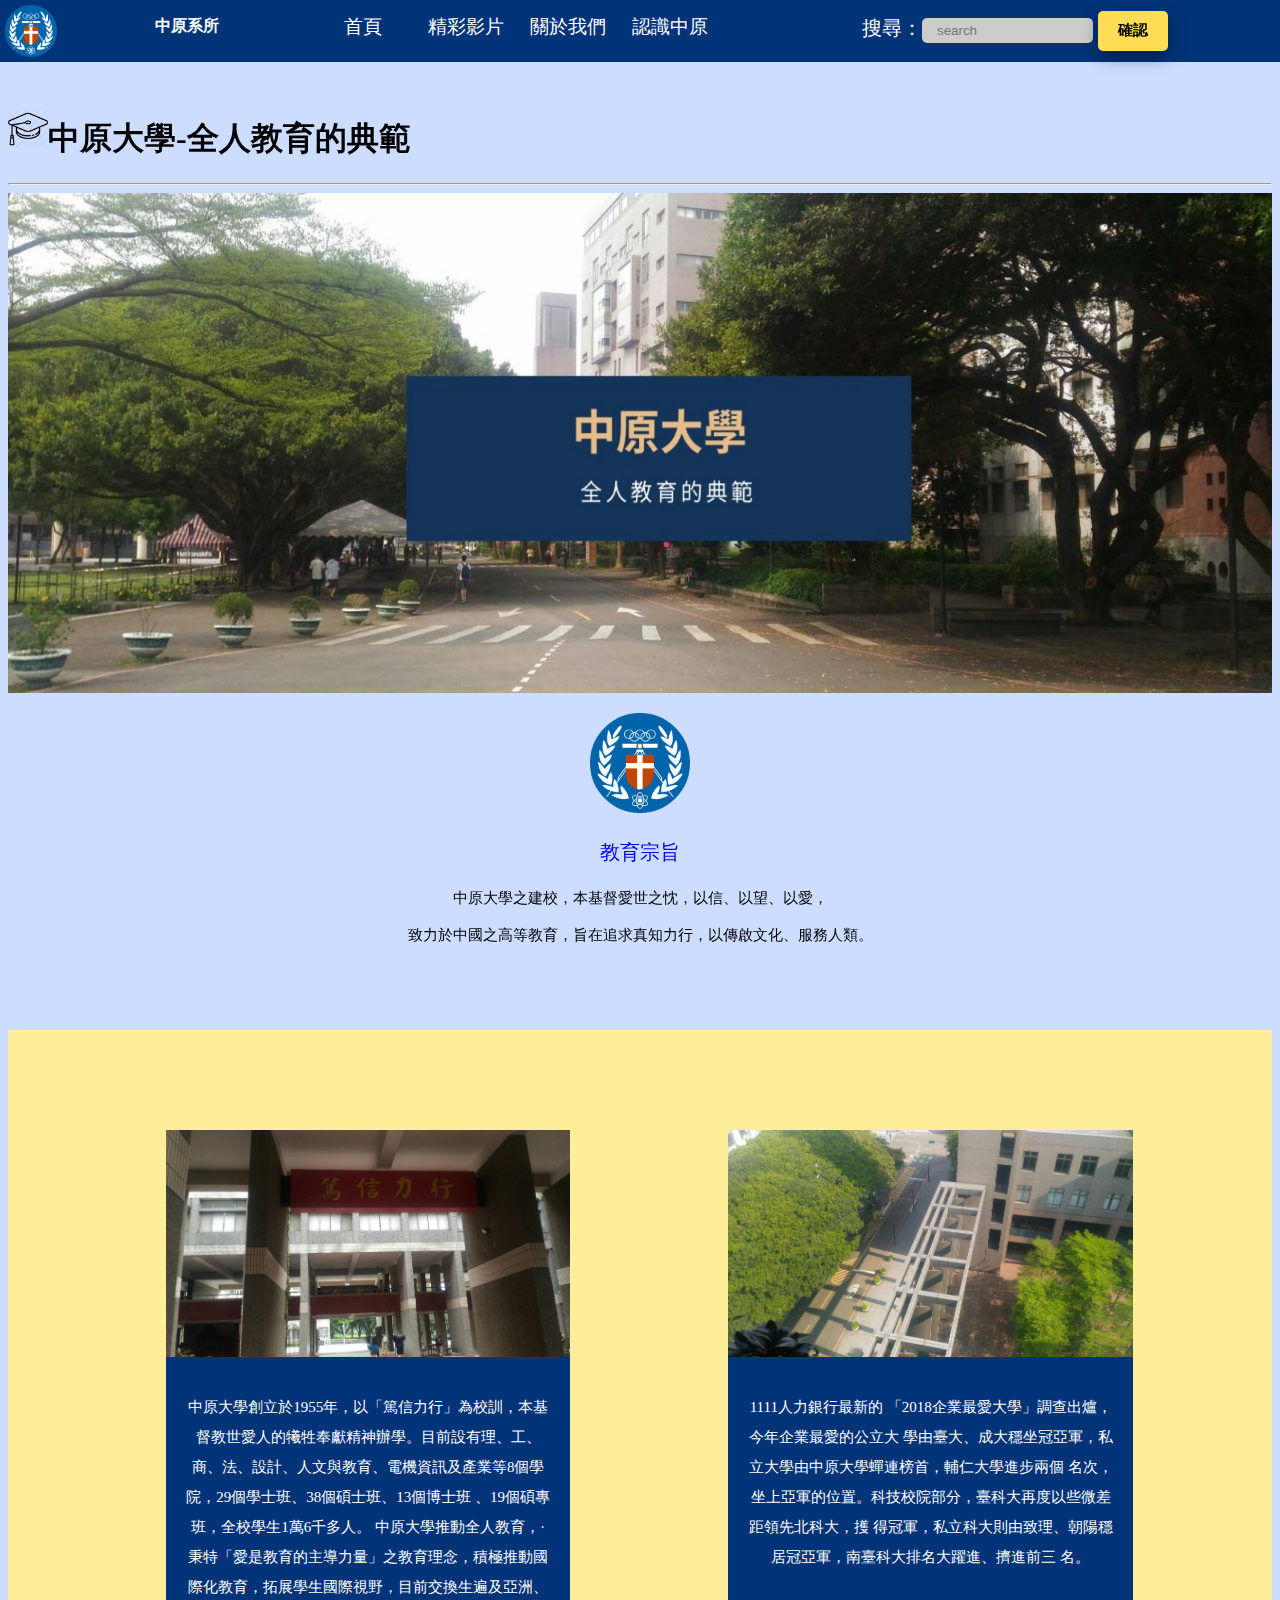
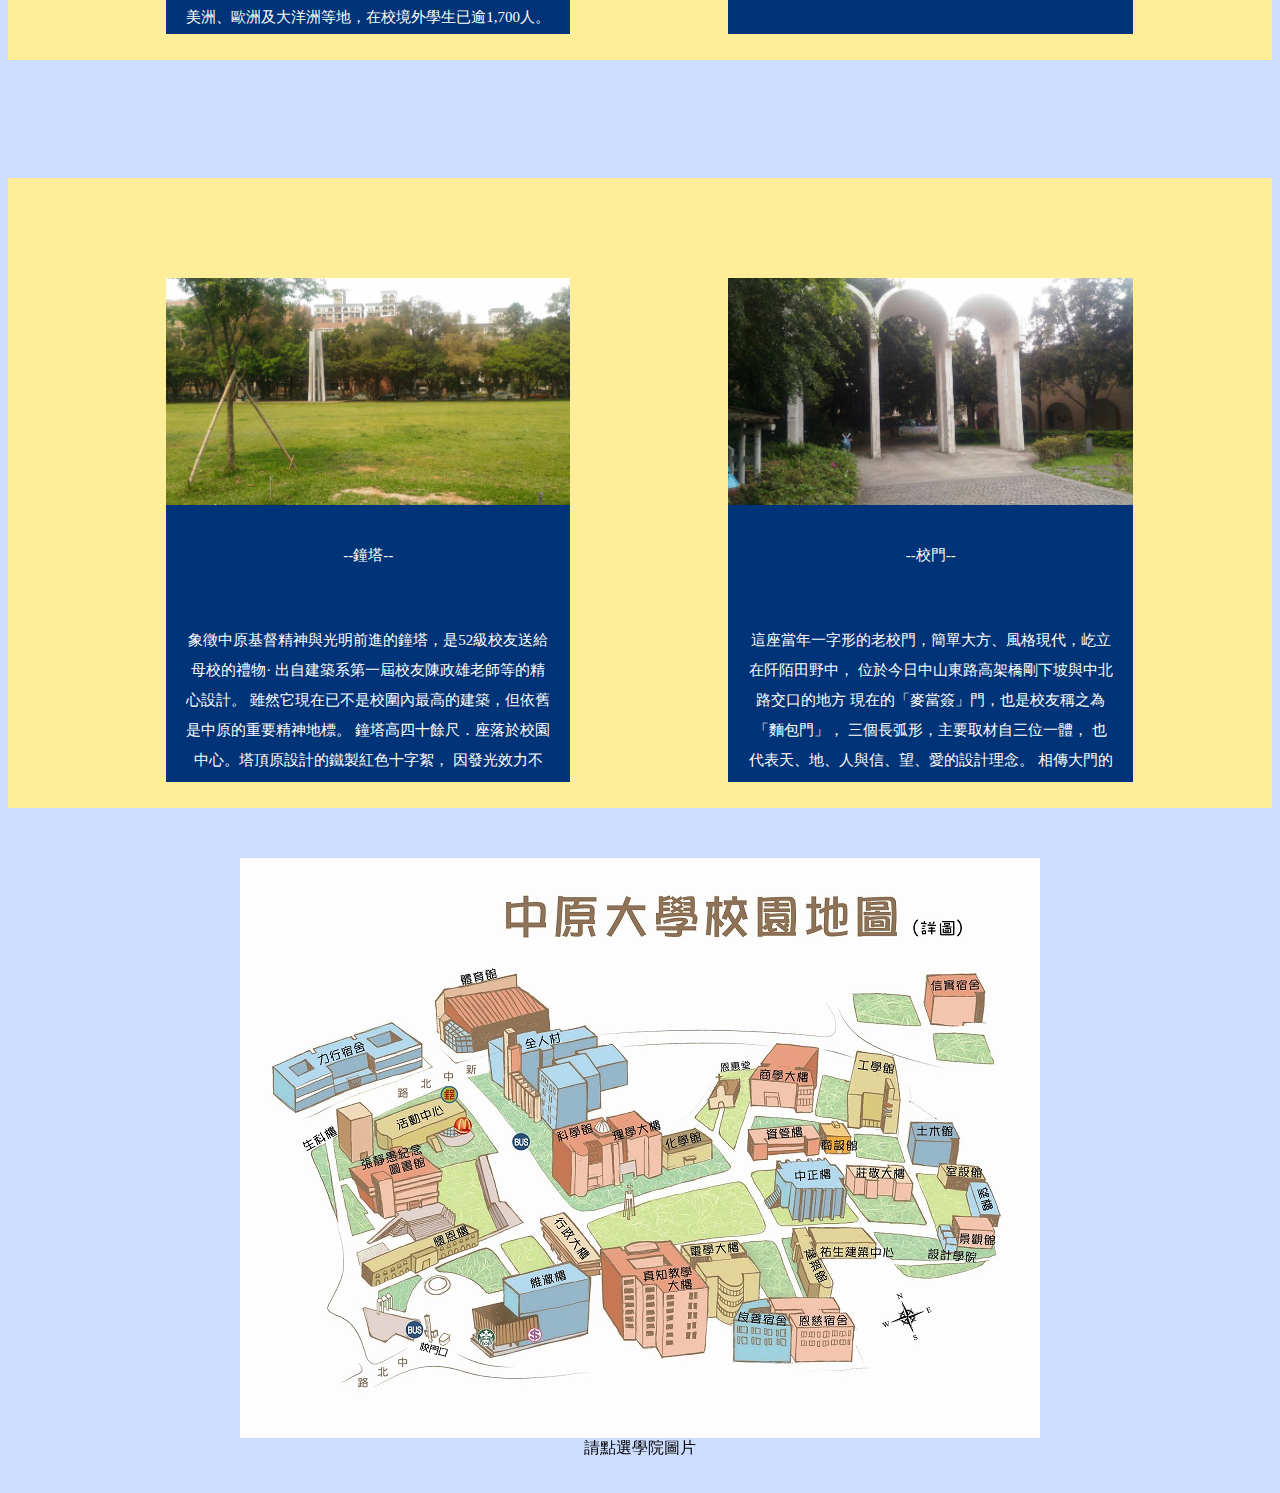
<file: cycu.html>
﻿<!DOCTYPE html>
<html lang="en">
	<head>
		<meta charset="UTF-8">
		<title>中原大學-全人教育的典範</title>
		<link rel=stylesheet type="text/css" href="CSS/memberstyle.css">
		<link rel=stylesheet type="text/css" href="CSS/header.css">
		<link rel=stylesheet type="text/css" href="CSS/cycu.css">
		<link rel=stylesheet type="text/css" href="CSS/videostyle.css">
		<link rel=stylesheet type="text/css" href="CSS/index.css">
	</head>
	<body>
		<div id="header">
			<div id="menu">
				<img src="images/cycu.png" alt="" width="100%">
			</div>
			<div id="title">
				中原系所
			</div>
			<a href="index.html">
				<div id="page">首頁</div>
			</a>
			
			<a href="video.html">
				<div id="page">精彩影片</div>
			</a>
			
			<a href="member.html">
				<div  id="page">關於我們</div>
			</a>
			<a href="cycu.html">
				<div c id="page">認識中原</div>
			</a>
			<div id="function">
				<div id="search">
					<form action="" method="post" accept-charset="utf-8">
						搜尋：<input class="hesetx" type="search" name="search" value="" placeholder="search" >
						<input class="heabut" type="submit" name="searchsubmit" value="確認" >
					</form>
				</div>
				
			</div>
		</div>
		
	<header></header>
	<h1 align="left"><img src="images/0-6.png" alt="" width="40px" height="40px">中原大學-全人教育的典範</h1><hr>
	<img src="images/00.jpg" width="100%" height="500" >
	<p align="center" valign="center"><img src="images/cycu.png" width="100px" height="100px"></p>
	
	<p class="ttext" align="center" >
		教育宗旨
	</p>
	<p class="inttext" align="center">
		
		中原大學之建校，本基督愛世之忱，以信、以望、以愛，
	</p>
	<p class="inttext" align="center">
		致力於中國之高等教育，旨在追求真知力行，以傳啟文化、服務人類。
	</p>
	<div id="know">
		
		<div class="img-container4">
			<img src="images/0-1.jpg" alt="Italy" class="imgsize">
			
			<P class="cycutext"> 中原大學創立於1955年，以「篤信力行」為校訓，本基督教世愛人的犧牲奉獻精神辦學。目前設有理、工、商、法、設計、人文與教育、電機資訊及產業等8個學院，29個學士班、38個碩士班、13個博士班 、19個碩專班，全校學生1萬6千多人。
				中原大學推動全人教育，·秉特「愛是教育的主導力量」之教育理念，積極推動國際化教育，拓展學生國際視野，目前交換生遍及亞洲、美洲、歐洲及大洋洲等地，在校境外學生已逾1,700人。
			中原大學在白培英董事長及張光正校長的帶領下，發揮團隊合作精神，已獲多項國內外績效評比的肯定。未來將持續推動全人教育，落實學用合－，拓展國際視野、發揮師生潛力、造福人群、貢獻社會。 </P>
		</div>
		<div class="img-container4">
			<img src="images/0-2.jpg" alt="Italy" class="imgsize">
			
			<P class="cycutext"> 1111人力銀行最新的 「2018企業最愛大學」調查出爐，今年企業最愛的公立大 學由臺大、成大穩坐冠亞軍，私立大學由中原大學蟬連榜首，輔仁大學進步兩個 名次，坐上亞軍的位置。科技校院部分，臺科大再度以些微差距領先北科大，擭 得冠軍，私立科大則由致理、朝陽穩居冠亞軍，南臺科大排名大躍進、擠進前三 名。 </P>
		</div>
	</div>
	<div id="know">
		
		<div class="img-container4">
			<img src="images/0-3.jpg" alt="Italy" class="imgsize">
			<P class="cycutext">--鐘塔--</P>
			<P class="cycutext">
				象徵中原基督精神與光明前進的鐘塔，是52級校友送給母校的禮物· 出自建築系第一屆校友陳政雄老師等的精心設計。
				雖然它現在已不是校圍內最高的建築，但依舊是中原的重要精神地標。
				鐘塔高四十餘尺．座落於校園中心。塔頂原設計的鐵製紅色十字絮， 因發光效力不佳，改用鋁質，由台灣鋁常公司致贈，在白日之下閃閃發光。
				矗立校園中，雄偉光輝，備極壯美。仰首蟾望，發人猛思。
			純淨的鐘塔，寬綠的草原，自己身體的燈塔，走自己的路· 大地寬廣，全身都光明。</P>
		</div>
		<div class="img-container4">
			<img src="images/0-5.jpg" alt="Italy" class="imgsize">
			<P class="cycutext">--校門--</P>
			<P class="cycutext"> 這座當年一字形的老校門，簡單大方、風格現代，屹立在阡陌田野中，
				位於今日中山東路高架橋剛下坡與中北路交口的地方
				現在的「麥當簽」門，也是校友稱之為「麵包門」，
				三個長弧形，主要取材自三位一體，
				也代表天、地、人與信、望、愛的設計理念。
				
				相傳大門的寬度，是依校長座車尺寸設計，
				因為，當年的中原，只有校長有車。
				到如今，中原車滿為患，
				龐大的校車，必須小心護慎的左衡右量，才能緩緩的駛入校門。
				當然，也有一些中原人，從來不在意門長什麼樣子，
				方的、園的、高的、寬的，仍是在門下自由進出，
			爾後，在記憶深處有著深深的懷念。 </P>
		</div>
	</div>
	
	<section>
		<figure>
			<img src="images/school.jpg" usemap="#school" >
			<figcaption>請點選學院圖片</figcaption>
		</figure>
		
		<map name="school">
		<area shape="poly" coords="597,195,656,197,660,274,580,257" href="工學院.html" alt="工學院">
			<area shape="poly" coords="519,188,580,190,570,257,511,256" href="商學院.html" alt="商學院">
				<area shape="poly" coords="314,260,440,253,483,318,313,337" href="理學院.html" alt="理學院">
					<area shape="poly" coords="673,308,758,308,758,404,677,401" href="設計學院.html" alt="設計學院">
						</map>
					</section>
					
				</body>
			</html>
</file>
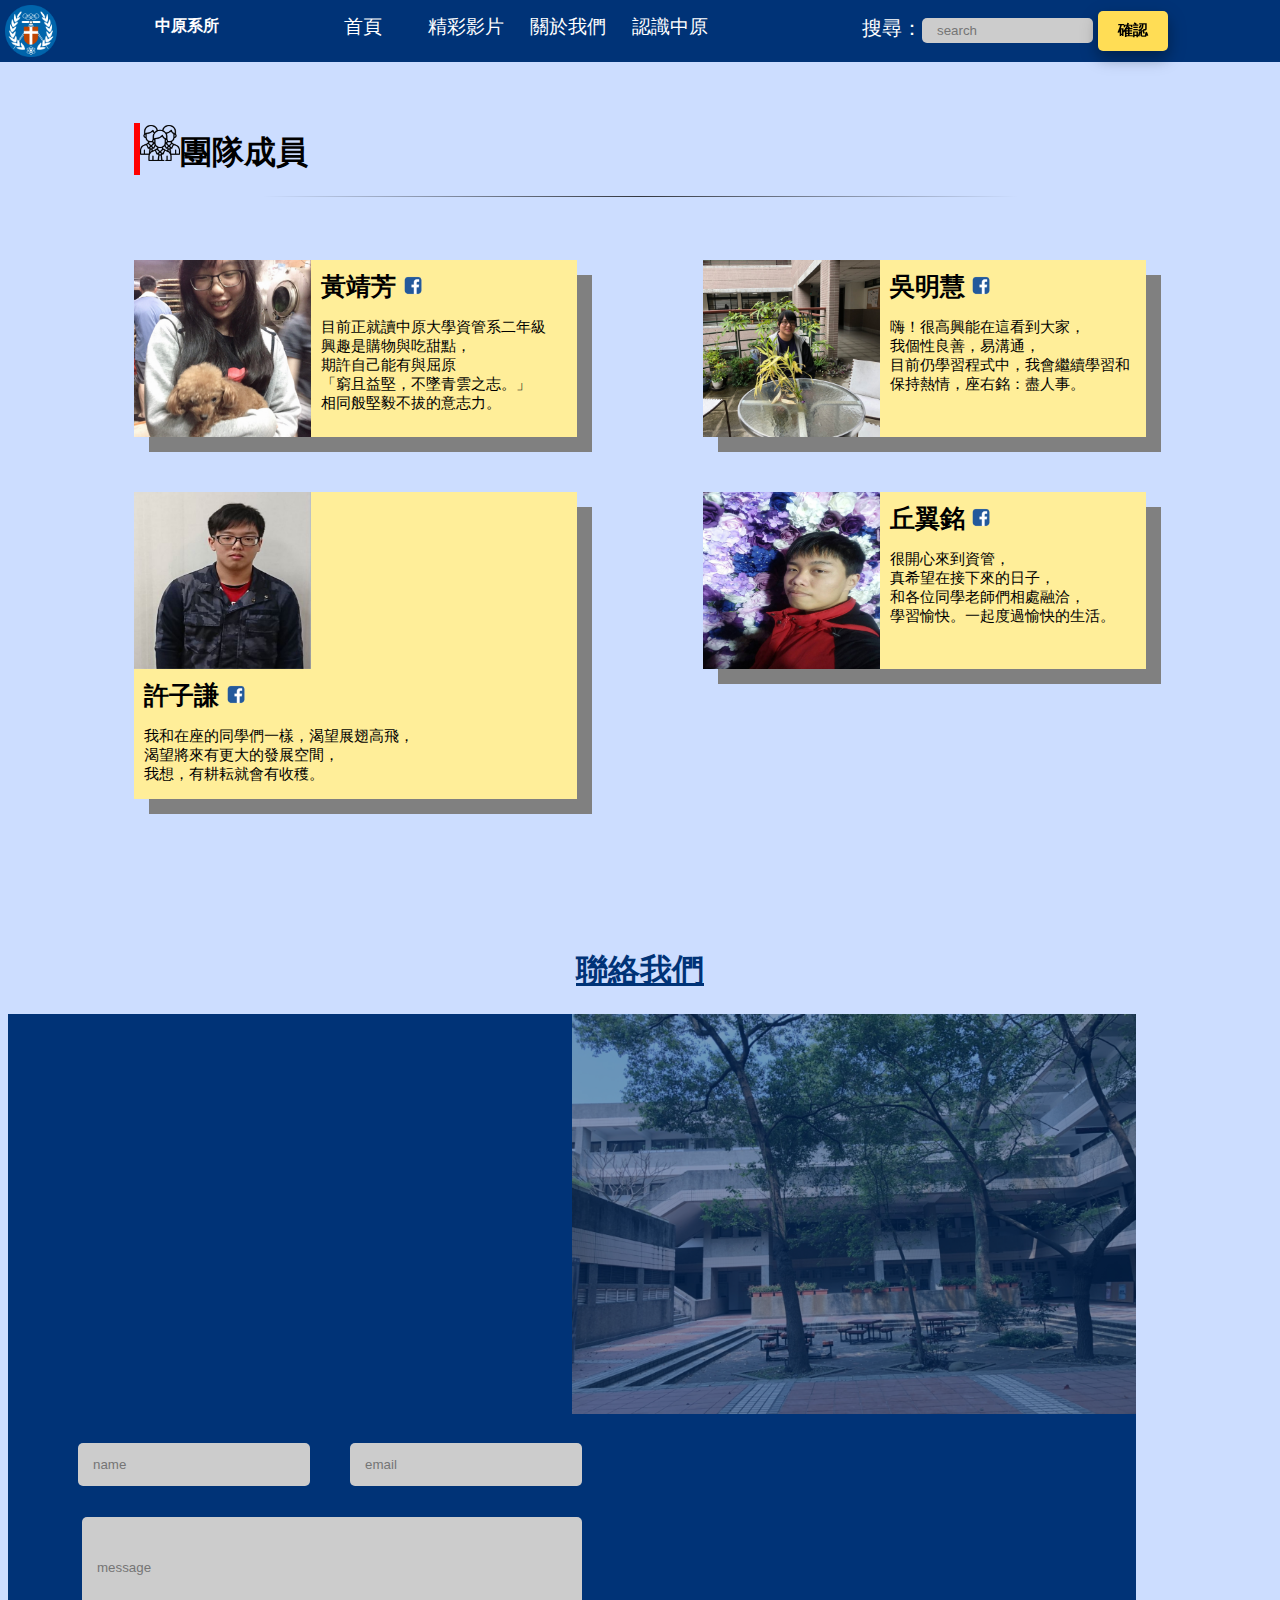
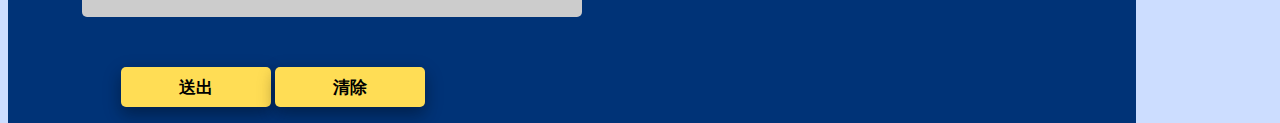
<file: member.html>
<!DOCTYPE html>
<html lang="en">
	<head>
		<meta charset="UTF-8">
		<title>關於我們</title>
		<link rel=stylesheet type="text/css" href="CSS/memberstyle.css">
		<link rel=stylesheet type="text/css" href="CSS/header.css">
	</head>
	<body>
		<div id="all">
			<div id="header">
				<div id="menu">
					<img src="images/cycu.png" alt="" width="100%">
				</div>
				<div id="title">
					中原系所
				</div>
				<a href="index.html">
					<div id="page">首頁</div>
				</a>
				
				<a href="video.html">
					<div id="page">精彩影片</div>
				</a>
				
				<a href="member.html">
					<div  id="page">關於我們</div>
				</a>
				<a href="cycu.html">
					<div c id="page">認識中原</div>
				</a>
				<div id="function">
					<div id="search">
						<form action="" method="post" accept-charset="utf-8">
							搜尋：<input class="hesetx" type="search" name="search" value="" placeholder="search" >
							<input class="heabut" type="submit" name="searchsubmit" value="確認" >
						</form>
					</div>
					
				</div>
			</div>
			
			<div id="body">
				<h1 class="mt"><img src="images/m5.png" alt="" width="40px" height="40px">團隊成員</h1>
				<hr  class="style-two">
				<div id="member">
					<div id="photo">
						<img  class="meb" src="images/m1.jpg" alt="">
					</div>
					<div id="content" >
						<span id="contenttext">黃靖芳&nbsp;<a href="https://www.facebook.com/profile.php?id=100001939819908"><img src="images/fb.png" alt="" width="20px" height="20px"></a></span>
						<span id="incontent"><p>目前正就讀中原大學資管系二年級<br>興趣是購物與吃甜點，<br>期許自己能有與屈原<br>「窮且益堅，不墜青雲之志。」<br>相同般堅毅不拔的意志力。</span>
					</div>
				</div>
				
				<div id="member">
					<div id="photo">
						<img  class="meb" src="images/m2.jpg" alt="">
					</div>
					<div id="content" >
						<span id="contenttext">吳明慧&nbsp;<a href="https://www.facebook.com/profile.php?id=100003749201923"><img src="images/fb.png" alt="" width="20px" height="20px"></a></span>
						<span id="incontent"><p>嗨！很高興能在這看到大家，<br>我個性良善，易溝通，<br>目前仍學習程式中，我會繼續學習和<br>保持熱情，座右銘：盡人事。</span>
					</div>
				</div><div id="member">
				<div id="photo">
					<img  class="meb" src="images/m3.jpg" alt="">
				</div>
				<div id="content" >
					<span id="contenttext">許子謙&nbsp;<a href="https://www.facebook.com/profile.php?id=100007474300100"><img src="images/fb.png" alt="" width="20px" height="20px"></a></span>
					<span id="incontent"><p>我和在座的同學們一樣，渴望展翅高飛，<br>渴望將來有更大的發展空間，<br>我想，有耕耘就會有收穫。<br></span>
				</div>
			</div><div id="member">
			<div id="photo">
				<img  class="meb" src="images/m4.jpg" alt="">
			</div>
			<div id="content" >
				<span id="contenttext">丘翼銘&nbsp;<a href="https://www.facebook.com/profile.php?id=100000731051223"><img src="images/fb.png" alt="" width="20px" height="20px"></a></span>
				<span id="incontent"><p>很開心來到資管，<br>真希望在接下來的日子，<br>和各位同學老師們相處融洽，<br>學習愉快。一起度過愉快的生活。</span>
			</div>
		</div>
	</div>
	<h1 class="list">聯絡我們</h1>
	<form action="member.html" method="get" accept-charset="utf-8" class="bg"  >
		<table  class="contab" >
			
			<tr >
				
				<td>&nbsp;<input class="nameemail" type="text" name="" value="" placeholder="name"></td>
				
				<td>&nbsp;<input class="nameemail" type="email" " name="" value="" placeholder="email"></td>
			</tr>
			<tr>
				
				
				<tr>
					
					<td colspan="3">&nbsp;<input class="message" type="textarea" name="" value="" placeholder="message" ></td>
				</tr>
				
				<img class="listrightimg" src="images/2-3.jpg" alt="" width="50%" height="400px" >
				
				
			</table>
			<p><input class="inputbutton button1 mebuttonpos" type="sumbit" value="送出"   />
			<input class="inputbutton button1  mebuttonpos" type="reset" value="清除"  />
			
		</p>
		
	</form>
</div>
</body>
</html>
</file>
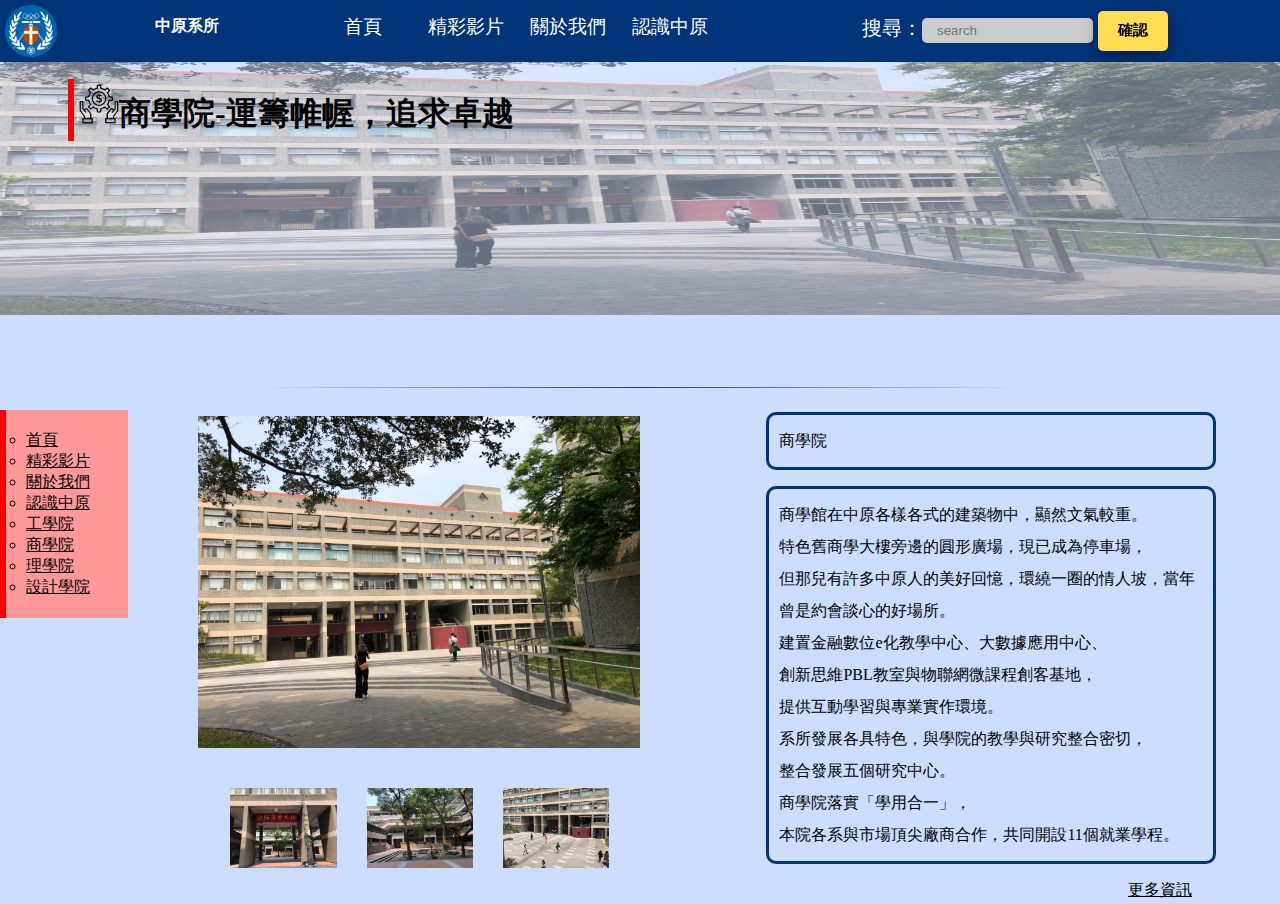
<file: 商學院.html>
<!DOCTYPE html>
<html lang="en">
	<head>
		<meta charset="UTF-8">
		<title>中原大學-商學院</title>
		<link rel=stylesheet type="text/css" href="CSS/memberstyle.css">
		<link rel=stylesheet type="text/css" href="CSS/header.css">
		<link rel=stylesheet type="text/css" href="CSS/page.css">
		<link rel=stylesheet type="text/css" href="CSS/faculty.css">
		<link rel=stylesheet type="text/css" href="CSS/videostyle.css">
		<!--<script type="text/javascript" src="JS/page.js"></script>-->
	</head>
	<body>
		<div id="header">
			<div id="menu">
				<img src="images/cycu.png" alt="" width="100%">
			</div>
			<div id="title">
				中原系所
			</div>
			<a href="index.html">
				<div id="page">首頁</div>
			</a>
			
			<a href="video.html">
				<div id="page">精彩影片</div>
			</a>
			<a href="member.html">
				<div  id="page">關於我們</div>
			</a>
			<a href="cycu.html">
				<div c id="page">認識中原</div>
			</a>
			<div id="function">
				<div id="search">
					<form action="" method="post" accept-charset="utf-8">
						搜尋：<input class="hesetx" type="search" name="search" value="" placeholder="search" >
						<input class="heabut" type="submit" name="searchsubmit" value="確認" >
					</form>
				</div>
				
			</div>
		</div>
	<header></header>
	<div>
		
		<div class="leftbarim">
			<h1 class="leftbar"><img src="images/2-5.png" alt="" width="40px" height="40px">商學院-運籌帷幄，追求卓越 </h1>
			<img class="worhedim" src="images/2-1.jpg" alt="" width="100%" height="35%" >
		</div>
		<nav>
			<ul id="listflex">
				<li><a href="index.html">首頁</a></li>
				<li><a href="video.html">精彩影片</a></li>
				<li><a href="member.html">關於我們</a></li>
				<li><a href="cycu.html">認識中原</a></li>
				<li><a href="工學院.html">工學院</a></li>
				<li><a href="商學院.html">商學院</a></li>
				<li><a href="理學院.html">理學院</a></li>
				<li><a href="設計學院.html">設計學院</a></li>
			</ul>
		</nav><hr  class="style-two">
		<div class="side">
			<img src="images/2-1.jpg" class="imgshow" onclick="imgshow(0);">
		</div>
		<section>
			<p class="inp">商學院 </p>
			<p class="inp">商學館在中原各樣各式的建築物中，顯然文氣較重。<br>
				特色舊商學大樓旁邊的圓形廣場，現已成為停車場，<br>
				但那兒有許多中原人的美好回憶，環繞一圈的情人坡，當年曾是約會談心的好場所。<br>
				建置金融數位e化教學中心、大數據應用中心、<br>
				創新思維PBL教室與物聯網微課程創客基地，<br>
				提供互動學習與專業實作環境。<br>
				系所發展各具特色，與學院的教學與研究整合密切，<br>
				整合發展五個研究中心。<br>
				商學院落實「學用合一」，<br>
				本院各系與市場頂尖廠商合作，共同開設11個就業學程。
			</p>
			<a href="http://cob.cycu.edu.tw/cob/index.php" class="a">更多資訊</a>
		</section>
		<div class="imgflex">
			<img src="images/2-2.jpg" class="imgdown" onclick="imgshow(1);">
			<img src="images/2-3.jpg" class="imgdown" onclick="imgshow(2);">
			<img src="images/2-4.jpg" class="imgdown" onclick="imgshow(3);">
		</div>
	</body>
</html>
</file>
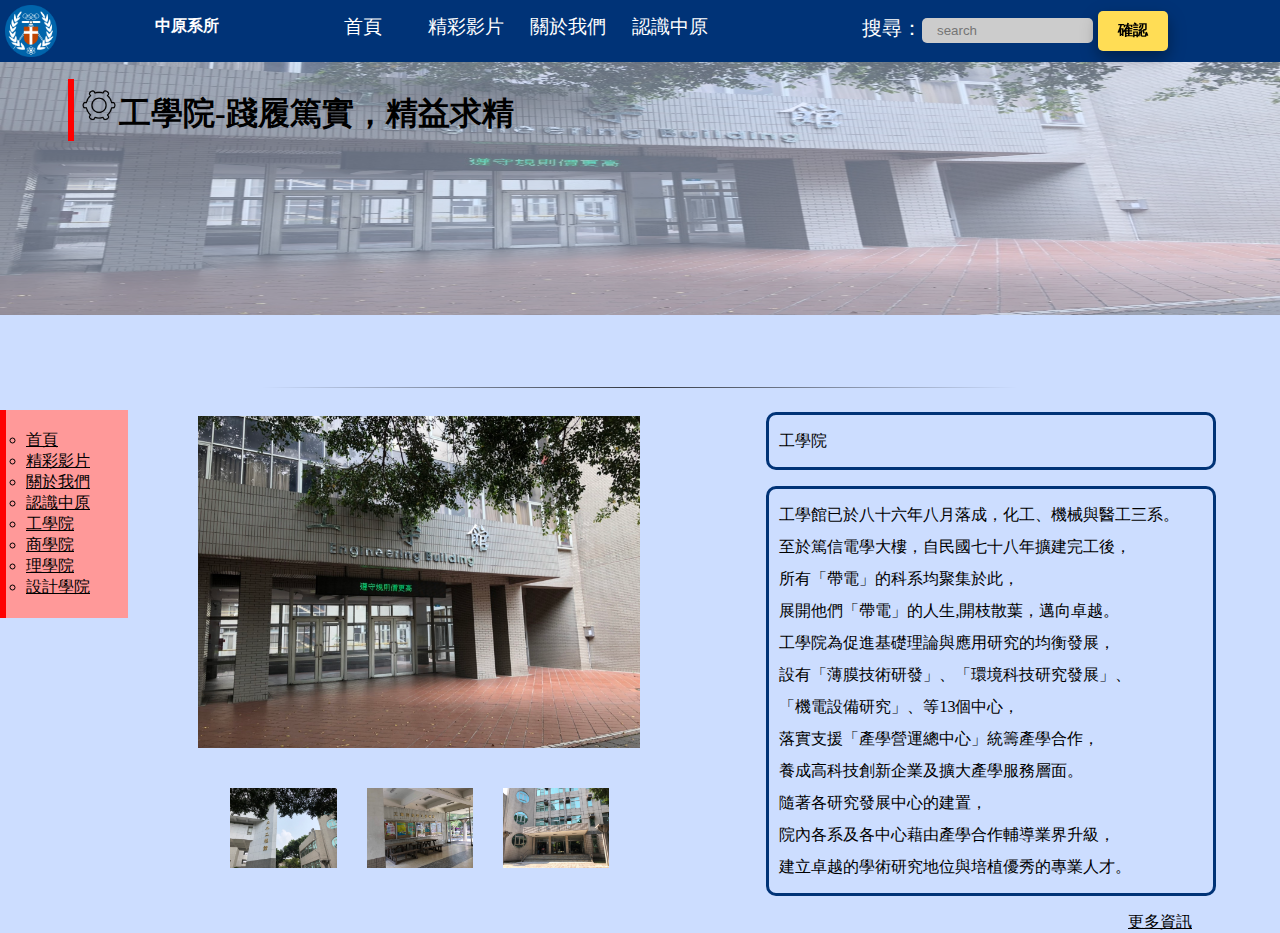
<file: 工學院.html>
<!DOCTYPE html>
<html lang="en">
	<head>
		<meta charset="UTF-8">
		<title>中原大學-工學院</title>
		<link rel=stylesheet type="text/css" href="CSS/memberstyle.css">
		<link rel=stylesheet type="text/css" href="CSS/header.css">
		<link rel=stylesheet type="text/css" href="CSS/page.css">
		<link rel=stylesheet type="text/css" href="CSS/faculty.css">
		<link rel=stylesheet type="text/css" href="CSS/videostyle.css">
		<!--<script type="text/javascript" src="JS/page.js"></script>-->
	</head>
	<body>
		<div id="header">
			<div id="menu">
				<img src="images/cycu.png" alt="" width="100%">
			</div>
			<div id="title">
				中原系所
			</div>
			<a href="index.html">
				<div id="page">首頁</div>
			</a>
			
			<a href="video.html">
				<div id="page">精彩影片</div>
			</a>
			
			<a href="member.html">
				<div  id="page">關於我們</div>
			</a>
			<a href="cycu.html">
				<div c id="page">認識中原</div>
			</a>
			<div id="function">
				<div id="search">
					<form action="" method="post" accept-charset="utf-8">
						搜尋：<input class="hesetx" type="search" name="search" value="" placeholder="search" >
						<input class="heabut" type="submit" name="searchsubmit" value="確認" >
					</form>
				</div>
				
			</div>
		</div>
	<header></header>
	<div class="leftbarim">
		<h1 class="leftbar"><img src="images/1-5.png" alt="" width="40px" height="40px">工學院-踐履篤實，精益求精 </h1>
		
		<img class="worhedim" src="images/1-1.jpg" alt="" width="100%" height="35%" >
	</div>
	<nav>
		<ul id="listflex">
			<li><a href="index.html">首頁</a></li>
			<li><a href="video.html">精彩影片</a></li>
			<li><a href="member.html">關於我們</a></li>
			<li><a href="cycu.html">認識中原</a></li>
			<li><a href="工學院.html">工學院</a></li>
			<li><a href="商學院.html">商學院</a></li>
			<li><a href="理學院.html">理學院</a></li>
			<li><a href="設計學院.html">設計學院</a></li>
		</ul>
	</nav><hr  class="style-two">
	
	<div class="side" >
		<img src="images/1-1.jpg" class="imgshow" onclick="imgshow(0);">
	</div>
	<section>
		<p class="inp">工學院</p>
		<p class="inp">
			工學館已於八十六年八月落成，化工、機械與醫工三系。<br>
			至於篤信電學大樓，自民國七十八年擴建完工後，<br>
			所有「帶電」的科系均聚集於此，<br>
			展開他們「帶電」的人生,開枝散葉，邁向卓越。<br>
			工學院為促進基礎理論與應用研究的均衡發展，<br>
			設有「薄膜技術研發」、「環境科技研究發展」、<br>
			「機電設備研究」、等13個中心，<br>
			落實支援「產學營運總中心」統籌產學合作，<br>
			養成高科技創新企業及擴大產學服務層面。<br>
			隨著各研究發展中心的建置，<br>
			院內各系及各中心藉由產學合作輔導業界升級，<br>
			建立卓越的學術研究地位與培植優秀的專業人才。<br>
		</p>
		<a href="http://uip.cycu.edu.tw/UIPWeb/wSite/mp?mp=4000" class="a">更多資訊</a>
	</section>
	<div class="imgflex" >
		<img src="images/1-2.jpg" class="imgdown" onclick="imgshow(1);">
		<img src="images/1-3.jpg" class="imgdown" onclick="imgshow(2);">
		<img src="images/1-4.jpg" class="imgdown" onclick="imgshow(3);">
	</div>
</body>
</html>
</file>
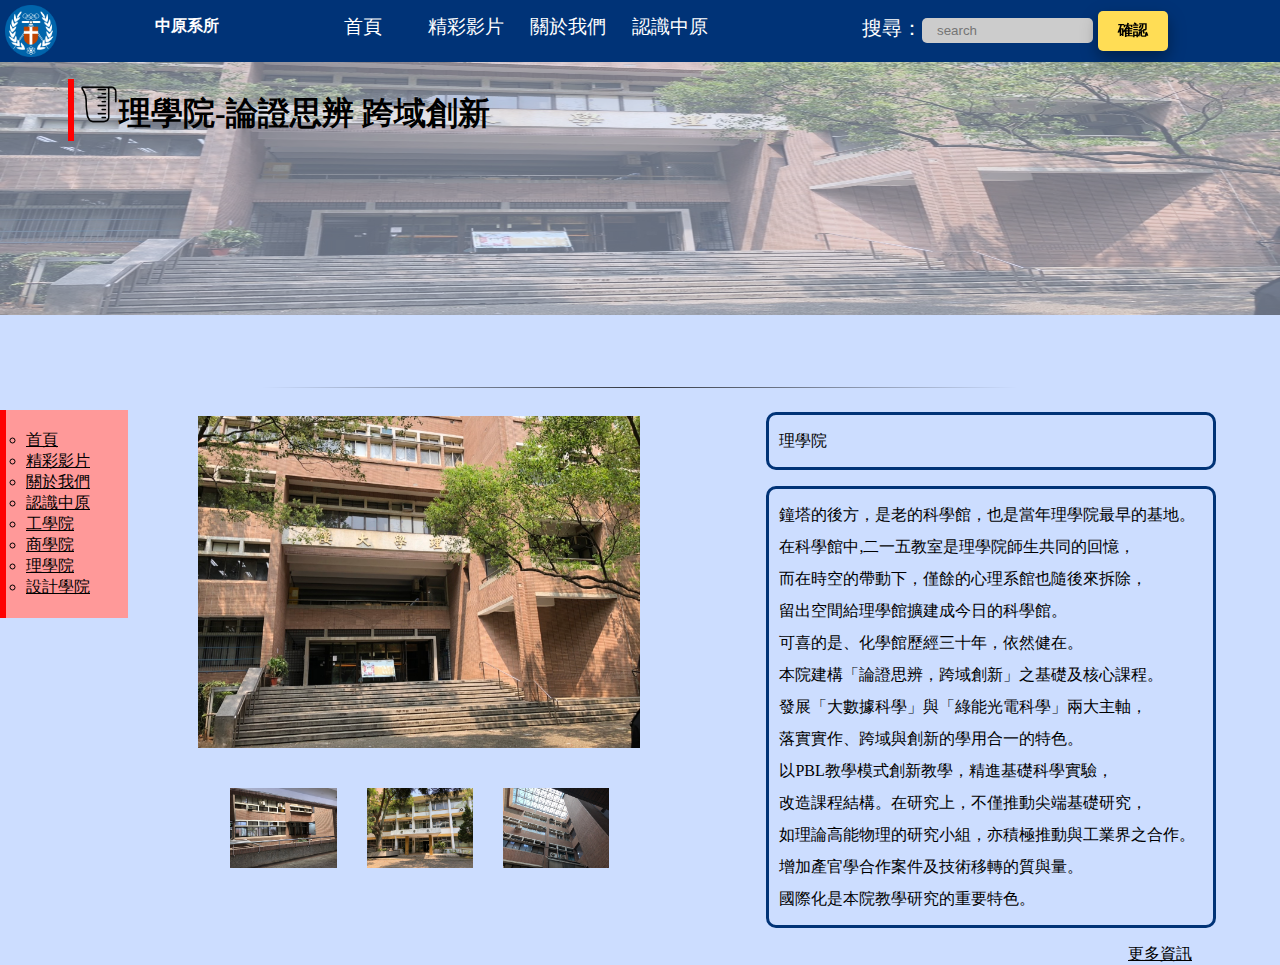
<file: 理學院.html>
<!DOCTYPE html>
<html lang="en">
	<head>
		<meta charset="UTF-8">
		<title>中原大學-理學院</title>
		<link rel=stylesheet type="text/css" href="CSS/memberstyle.css">
		<link rel=stylesheet type="text/css" href="CSS/header.css">
		<link rel=stylesheet type="text/css" href="CSS/page.css">
		<link rel=stylesheet type="text/css" href="CSS/faculty.css">
		<link rel=stylesheet type="text/css" href="CSS/videostyle.css">
		<!--<script type="text/javascript" src="JS/page.js"></script>-->
	</head>
	<body>
		<div id="header">
			<div id="menu">
				<img src="images/cycu.png" alt="" width="100%">
			</div>
			<div id="title">
				中原系所
			</div>
			<a href="index.html">
				<div id="page">首頁</div>
			</a>
			
			<a href="video.html">
				<div id="page">精彩影片</div>
			</a>
			<a href="member.html">
				<div  id="page">關於我們</div>
			</a>
			<a href="cycu.html">
				<div c id="page">認識中原</div>
			</a>
			<div id="function">
				<div id="search">
					<form action="" method="post" accept-charset="utf-8">
						搜尋：<input class="hesetx" type="search" name="search" value="" placeholder="search" >
						<input class="heabut" type="submit" name="searchsubmit" value="確認" >
					</form>
				</div>
				
			</div>
		</div>
	<header></header>
	
	<div class="leftbarim">
		<h1 class="leftbar"><img src="images/3-5.png" alt="" width="40px" height="40px">理學院-論證思辨  跨域創新</h1>
		
		<img src="images/3-1.jpg" class="worhedim" alt="" width="100%" height="35%">
	</div>
	<nav>
		<ul id="listflex">
			<li><a href="index.html">首頁</a></li>
			<li><a href="video.html">精彩影片</a></li>
			<li><a href="member.html">關於我們</a></li>
			<li><a href="cycu.html">認識中原</a></li>
			<li><a href="工學院.html">工學院</a></li>
			<li><a href="商學院.html">商學院</a></li>
			<li><a href="理學院.html">理學院</a></li>
			<li><a href="設計學院.html">設計學院</a></li>
		</ul>
	</nav><hr  class="style-two">
	<div class="side">
		<img src="images/3-1.jpg" class="imgshow" onclick="imgshow(0);">
	</div>
	<section>
		<p class="inp">理學院</p>
		<p class="inp">鐘塔的後方，是老的科學館，也是當年理學院最早的基地。<br>
			在科學館中,二一五教室是理學院師生共同的回憶，<br>
			而在時空的帶動下，僅餘的心理系館也隨後來拆除，<br>
			留出空間給理學館擴建成今日的科學館。<br>
			可喜的是、化學館歷經三十年，依然健在。<br>
			本院建構「論證思辨，跨域創新」之基礎及核心課程。<br>
			發展「大數據科學」與「綠能光電科學」兩大主軸，<br>
			落實實作、跨域與創新的學用合一的特色。<br>
			以PBL教學模式創新教學，精進基礎科學實驗，<br>
			改造課程結構。在研究上，不僅推動尖端基礎研究，<br>
			如理論高能物理的研究小組，亦積極推動與工業界之合作。<br>
			增加產官學合作案件及技術移轉的質與量。<br>
			國際化是本院教學研究的重要特色。
		</p>
		<a href="http://science.cycu.edu.tw/wSite/mp?mp=3000" class="a">更多資訊</a>
	</section>
	<div class="imgflex">
		<img src="images/3-2.jpg" class="imgdown" onclick="imgshow(1);">
		<img src="images/3-3.jpg" class="imgdown" onclick="imgshow(2);">
		<img src="images/3-4.jpg" class="imgdown" onclick="imgshow(3);">
	</div>
</body>
</html>
</file>
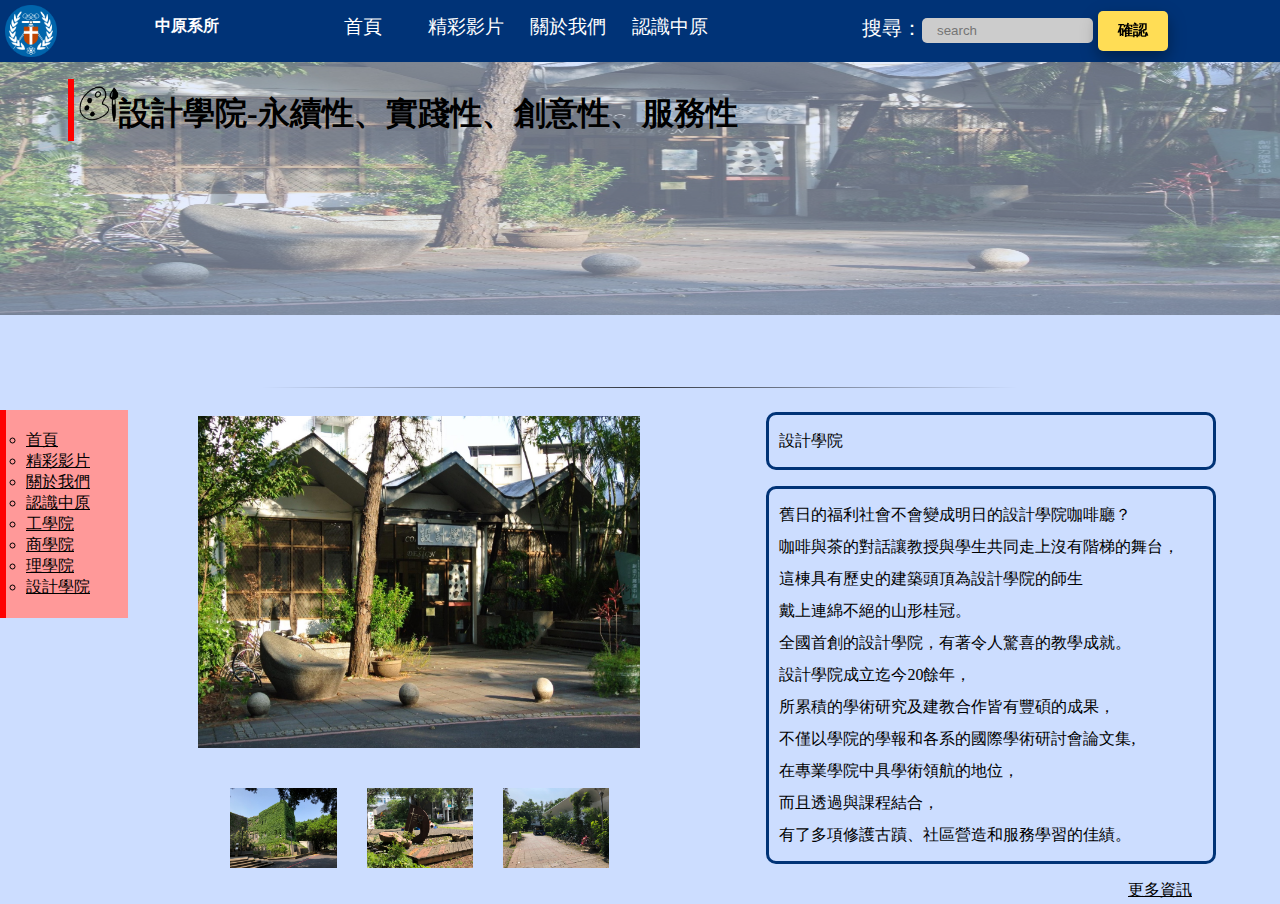
<file: 設計學院.html>
<!DOCTYPE html>
<html lang="en">
	<head>
		<meta charset="UTF-8">
		<title>中原大學-設計學院</title>
		<link rel=stylesheet type="text/css" href="CSS/memberstyle.css">
		<link rel=stylesheet type="text/css" href="CSS/header.css">
		<link rel=stylesheet type="text/css" href="CSS/videostyle.css">
		<link rel=stylesheet type="text/css" href="CSS/page.css">
		<link rel=stylesheet type="text/css" href="CSS/faculty.css">
		<!--<script type="text/javascript" src="JS/page.js"></script>-->
	</head>
	<body>
		<div id="header">
			<div id="menu">
				<img src="images/cycu.png" alt="" width="100%">
			</div>
			<div id="title">
				中原系所
			</div>
			<a href="index.html">
				<div id="page">首頁</div>
			</a>
			
			<a href="video.html">
				<div id="page">精彩影片</div>
			</a>
			
			<a href="member.html">
				<div  id="page">關於我們</div>
			</a>
			<a href="cycu.html">
				<div c id="page">認識中原</div>
			</a>
			<div id="function">
				<div id="search">
					<form action="" method="post" accept-charset="utf-8">
						搜尋：<input class="hesetx" type="search" name="search" value="" placeholder="search" >
						<input class="heabut" type="submit" name="searchsubmit" value="確認" >
					</form>
				</div>
				
			</div>
		</div>
	<header></header>
	
	<div class="leftbarim">
		<h1 class="leftbar"><img src="images/4-5.png" alt="" width="40px" height="40px">設計學院-永續性、實踐性、創意性、服務性</h1>
		
		<img class="worhedim" src="images/4-1.jpg" alt="" width="100%" height="35%" >
	</div>
	<nav>
		<ul id="listflex">
			<li><a href="index.html">首頁</a></li>
			<li><a href="video.html">精彩影片</a></li>
			<li><a href="member.html">關於我們</a></li>
			<li><a href="cycu.html">認識中原</a></li>
			<li><a href="工學院.html">工學院</a></li>
			<li><a href="商學院.html">商學院</a></li>
			<li><a href="理學院.html">理學院</a></li>
			<li><a href="設計學院.html">設計學院</a></li>
		</ul>
	</nav><hr  class="style-two">
	<div class="side">
		<img src="images/4-1.jpg" class="imgshow" onclick="imgshow(0);">
	</div>
	<section>
		<p class="inp">設計學院</p>
		<p class="inp">舊日的福利社會不會變成明日的設計學院咖啡廳？<br>
			咖啡與茶的對話讓教授與學生共同走上沒有階梯的舞台，<br>
			這棟具有歷史的建築頭頂為設計學院的師生<br>
			戴上連綿不絕的山形桂冠。<br>
			全國首創的設計學院，有著令人驚喜的教學成就。<br>
			設計學院成立迄今20餘年，<br>
			所累積的學術研究及建教合作皆有豐碩的成果，<br>
			不僅以學院的學報和各系的國際學術研討會論文集,<br>
			在專業學院中具學術領航的地位，<br>
			而且透過與課程結合，<br>
		有了多項修護古蹟、社區營造和服務學習的佳績。</p>
		<a href="http://uip.cycu.edu.tw/UIPWeb/wSite/mp?mp=6000" class="a">更多資訊</a>
	</section>
	<div class="imgflex">
		<img src="images/4-2.jpg" class="imgdown" onclick="imgshow(1);">
		<img src="images/4-3.jpg" class="imgdown" onclick="imgshow(2);">
		<img src="images/4-4.jpg" class="imgdown" onclick="imgshow(3);">
	</div>
</body>
</html>
</file>
<file: CSS/memberstyle.css>
#body{
height:100%;
float:left;
width:100%;
margin-bottom:150px;

}
#member{
margin-top:55px;
margin-left:10%;
float:left;
height:100%;
width:35%;
background-color: #FFEE99;
box-shadow: 15px 15px grey;

}
#photo{
float:left;
width:40%;
}
#content{
float:left;
margin-left:10px;
margin-top: 10px;

}
#contenttext{

font-size:25px;
font-weight: bolder;
}
#incontent{


font-size:15px;

}
img.meb{
width:100%;
height:100%;
display: block;
margin: auto;
}
h1.mt{
border-left: 6px solid red;
margin-top:8%;
margin-left:10%;

}

body{
background-color:#CCDDFF;
font-family:微軟正黑體;
}
/*表單*/
form.bg{
background-color:#003377;
float: left;
}
tr:hover {background-color: #FFDD55;}
table {

width: 30%;
height:60%;
border-collapse: collapse;
border: 0px ;
}
table, th, td {
height: 50px;
border: 0px ;
padding:20px;
font-family:微軟正黑體;
font-size:16px;
}
h1.list{
text-decoration:underline;
color:#003377;
font-weight:bolder;
font-family:標楷體;
text-align: center;
}

.needbold{
font-weight:bold;
}
.textsize{
font-size:15px;
padding:5px;
}
.inputbutton{
border:0;
background-color:#FFDD55;
color:black;
border-radius:5px;
cursor:pointer;
width:150px;
height:40px;
font-family:微軟正黑體;
font-size:17px;
font-weight:bold;
box-shadow: 0 8px 14px 0 rgba(0,0,0,0.2), 0 6px 20px 0 rgba(0,0,0,0.19);
text-align: center;
}
.button1:hover {
background-color:white;
color: black;
border: 2px solid #003377;
}
.mebuttonpos{
	position: relative; 
	left:10%;

}
input.nameemail{
padding:5px 15px; background:#ccc; border:0 none;
cursor:pointer;
border-radius: 5px;

width:100%;
height:100%;
}
input.message{
padding:5px 15px; background:#ccc; border:0 none;
cursor:pointer;
border-radius: 5px;

width:500px;
height:100px;"
}
hr.style-two {
border: 0;
height: 1px;
width: 20cm;
background-image: linear-gradient(to right, rgba(0,0,0,0), rgba(0,0,0,0.75), rgba(0,0,0,0));
align:left;
}
.contab{
	margin: 30px 50px;
}
.listrightimg{

float: right; 
opacity:0.5; 
display:block;
 margin:auto;
}
/*表單*/
</file>
<file: CSS/header.css>
*{
box-sizing:border-box;
}
#all{
width:100%;
}
#header{
height:62px;
background-color: #003377;
width:100%;
color:white;
top: 0px;
min-width: 1050px;
z-index:100;
left:0;
position:fixed;
}
#menu{
float:left;
width:62px;
padding: 5px;
height:100%;
text-align:center;
}
#title{
float:left;
width:250px;
height:100%;
padding: 16px 15px;
color:white;
font-weight:bold;
text-align:center;
}
#page{
float:left;
width:8%;
height:62px;
padding: 16px 5px;
text-align:center;
line-height:22px;
font-size: 14pt;
color:white;
}

#page:hover{

background-color: #FFDD55;
color:black;
}
a:link {
color: black;
}
a:visited {
color: white;
}
a:hover {
color: #FFDD55;
}
.bottom{
background-color:gray;
}
#function{
float:right;
width:35%;
height:100%;
}
#button{
float:right;
height:62px;
width:62px;
margin-left:10px;
}
#search{
float:left;
font-size:15pt;
line-height:57px;
margin-left:30px;
}
.heabut{
border:0;
background-color:#FFDD55;
color:black;
border-radius:5px;
cursor:pointer;
width:70px;
height:40px;
font-family:微軟正黑體;
font-size:15px;
font-weight:bold;
box-shadow: 0 8px 14px 0 rgba(0,0,0,0.2), 0 6px 20px 0 rgba(0,0,0,0.19);
text-align: center;
padding: 10px;
margin-top: 10px;
}
.hesetx{
padding:5px 15px; background:#ccc; border:0 none;
cursor:pointer;
border-radius: 5px;

width:50%;
height:100%;
}

img.sh{
	box-shadow: 3px 3px 3px 3px black;
	}
</file>
<file: CSS/cycu.css>
header{
height:50px;
}
figcaption{
text-align:center;
}
section>figure>img{
display: block;
margin: 0px auto;
}
img.a{
width:100%;
height:200px;
}
p.ttext{
line-height: 1.5;
font-size:20px;
color:blue;
font-width:bolder;

}
p.inttext{
line-height: 1.5;
font-size:15px;
color:black;


}
#know{
margin-top:68px;
margin-left:0;
margin-bottom:50px;
float:left;
height:630px;
width:100%;
background-color:#FFEE99;
left:0;

}
#know2{
margin-top:68px;
margin-left:0;
margin-bottom:50px;
float:left;
height:630px;
width:100%;
background-color:pink;
left:0;

}
.img-container4{
float: left;
width: 32%;
margin-left:12.5%;
margin-top:175px;
background-color: #003377;
margin-top:100px;
height:80%;
text-align: center;
overflow: auto;
}
.cycutext{
color:white;
font-size: 15px;
line-height: 2;
padding: 20px;
}
img.imgsize{
display:block;
margin:auto;

width:100%;

}
.cymp{
	clear: left;  
	clear: right;
}
</file>
<file: CSS/videostyle.css>
#body{
float:left;
height:100%
width:100%;
margin-bottom: 150px;
min-width: 1425px;
}
#video{
margin-top:68px;
margin-left:0;
margin-bottom:50px;
float:left;
height:630px;
width:100%;
background-color:#FFEE99;
left:0;
}
#video2{
margin-top:68px;
margin-left:0;
margin-bottom:50px;
float:left;
height:630px;
width:100%;
background-color:#FFCCCC;
left:0;
}
#video3{
margin-top:68px;
margin-left:0;
margin-bottom:50px;
float:left;
height:630px;
width:100%;
background-color:#FFEE99;
left:0;
}
#video4{
margin-top:68px;
margin-left:0;
margin-bottom:50px;
float:left;
height:630px;
width:100%;
background-color:#FFCCCC;
left:0;
}
#video5{
margin-top:68px;
margin-left:0;
margin-bottom:50px;
float:left;
height:300px;
width:100%;
background-color:#FFEE99;
left:0;
}
#videotext{
margin-top:5%;
float:left;
margin-left:11%;
width:500px;
height:100px;
background-color:yellow;
z-index:-1;
}
#switchblock{
margin-top:1%;
float: left;
}
#switch{
margin:10px;
height:80px;
width:80px;
background-color:red;
}
hr.style-two {
border: 0;
height: 1px;
width: 20cm;
background-image: linear-gradient(to right, rgba(0,0,0,0), rgba(0,0,0,0.75), rgba(0,0,0,0));

}

.inputbutton2{
border:0;
background-color:#003377;
color:white;
border-radius:5px;
cursor:pointer;
width:150px;
height:40px;
font-family:"微軟正黑體";
font-size:17px;
font-weight:bold;
box-shadow: 0 8px 14px 0 rgba(0,0,0,0.2), 0 6px 20px 0 rgba(0,0,0,0.19);
text-align: center;
padding: 10px;
margin-top: 20px;
}
.button2:hover {
background-color:white;
color: black;
border: 2px solid #003377;
}
.vpt{
text-align: center;
padding:10px;
}
.vbvpt{
color:red;
}
.bvpt{
text-align: center;
padding:100px;
font-size: 20px;
}
.storimg{
	float: left;
	display:block; 
	margin:auto; 
	padding:50px;
}
.heaimg{
	float: right; 
	display:block; 
	margin:auto; 
	padding:50px;

}
</file>
<file: CSS/index.css>
header{
height:80px;
}
nav>ul{
position: relative;
text-align: center;
display: flex;
justify-content: center;

padding: 15px;
width: 30%;
margin: 0px auto;

}
nav>ul>li{
margin:0px auto;
position: relative;
list-style-type: none;
}
ul {
list-style-type: none;
overflow: hidden;
background-color:#CCDDFF;
}

li a{
display: inline-block;
color: white;
text-align: center;
text-decoration: none;
border-style: solid;
border-radius:50px;
padding:10px 20px 10px 20px;
}
li a:hover {
background-color: #003377;
border-color:#444444;
color:#F0E68C;
border-radius:50px;
padding:10px 20px 10px 20px;
}
a:link {
color: black;
}
.active {
background-color: red;
}
header h1{
text-align: center;
}
section{
padding:10px;
}
.carousel-indicators{
position: absolute;
left: 50%;
z-index: 15;
width: 60%;
padding-left: 0;
margin-left: -30%;
text-align: center;
list-style: none;
z-index:1;
}
.carousel-indicators li{
display: inline-block;
width: 10px;
height: 10px;
margin: 1px;
cursor: pointer;
border: 1px solid blue;
border-radius: 10px;
}
.carousel-indicators .active{
width: 12px;
height: 12px;
margin-right: 10px;
background: white;
}
.carousel-inner{
position: relative;
width:100%;
height:525px;
overflow: hidden;
top: 20px;
margin: 0px auto;
}
@-webkit-keyframes silder{
0% {
opacity: 0;
}
50% {
opacity: 0.5;
}
100% {
opacity: 1;
}
}
.carousel-indicators .activedown{
width: 12px;
height: 12px;
margin-right: 10px;
background: gray;
}
.item{
position: absolute;
height: auto;
width:100%;
top:0px;
left:0px;
margin: 0px auto;
margin-top: 30px;
animation: silder 2s linear;
background-size:cover;
}
.noitem{
opacity:0;
visibility: hidden;
}
/*首頁底下5個*/
.img-container {
float: left;
width: 30%;
margin-left:2.5%;
margin-top:175px;
background-color: #003377;
margin-top:100px;
height:80%;
text-align:center;
}
.img-container2{
float: left;
width: 30%;
margin-left:12.5%;
margin-top:175px;
background-color: #003377;
margin-top:100px;
height:80%;
text-align: center;
}
.img-container3{
float:right;
width: 30%;
margin-right:12.5%;
margin-top:175px;
background-color: #003377;
margin-top:100px;
height:80%;
text-align: center;
}
.img-container:hover {

color:#FFCC22	;
background-color:#003377;

}
.img-container:hover>img{
width:400px;
height:300px;}
.img-container{
transition: 0.5S 0.2s;
}
.img-container2:hover {

color:	#FFCC22	;
background-color: #003377;

}
.img-container2:hover>img{
width:400px;
height:300px;}
.img-container2{
transition: 0.5S 0.2s;
}
.img-container3:hover {

color:#FFCC22;
background-color:#003377;

}
.img-container3:hover>img{
width:400px;
height:300px;}
.img-container3{
transition: 0.5S 0.2s;
}
.clearfix{
content: "";
clear: both;
display: table;
height:350px;
}
.clearfix2{
content: "";
clear: both;
display: table;
height:350px;
}
.indexbottomimg{
display:block;
margin:auto;
width:65%;
box-shadow: 3px 3px 3px black;
}
p.inbigtext{
color:white;
font-size: 100px
font-weight:bold;
}
p.insmatext{
color:white;
font-size: 15px
}
</file>
<file: CSS/page.css>
img.imgshow{
position: relative;
width: 70%;
height: auto;
float: left;
left:30%;
top: 20px;
}

img.imgdown{
position: relative;
width: 20%;
top: 10%;
left: 32%;
float: left;
margin-left: 10px;
padding: 10px;
}

h1{
margin-left: 60px;
padding: 5px;
}

p.inp{
width: 450px;
border: 3px solid  #003377;
border-radius: 10px;
padding: 10px;
line-height:2;
}

a.a{
position: relative;
float: right;
right:80px;
color:black;
}
nav.listright{
	float: right;
}
#listflex {
  position: fixed;
  left: 0;
  top: 50%;
  width: 8em;
  margin-top: -2.5em;
  border-left: 6px solid red;
  

background: #ff9999;
  padding: 20px;
  list-style-type: circle;

}


.leftbar{
	border-left: 6px solid red;
  

}
.leftbarim{  

height:300px;
width:60%;
}
/*工*/
.worhedim{
opacity:0.5;
position: absolute; 
left: 0px; 
top: 0px; 
z-index: -1;
}
/*工*/
</file>
<file: CSS/faculty.css>
header{
height: 50px;
}
section{
float: right;
width: 40%;
}
body{min-width: 1220px;}
.side{
width: 50%;
float: left}
.imgflex{
height: 500px;
width: 50%;
}
</file>
